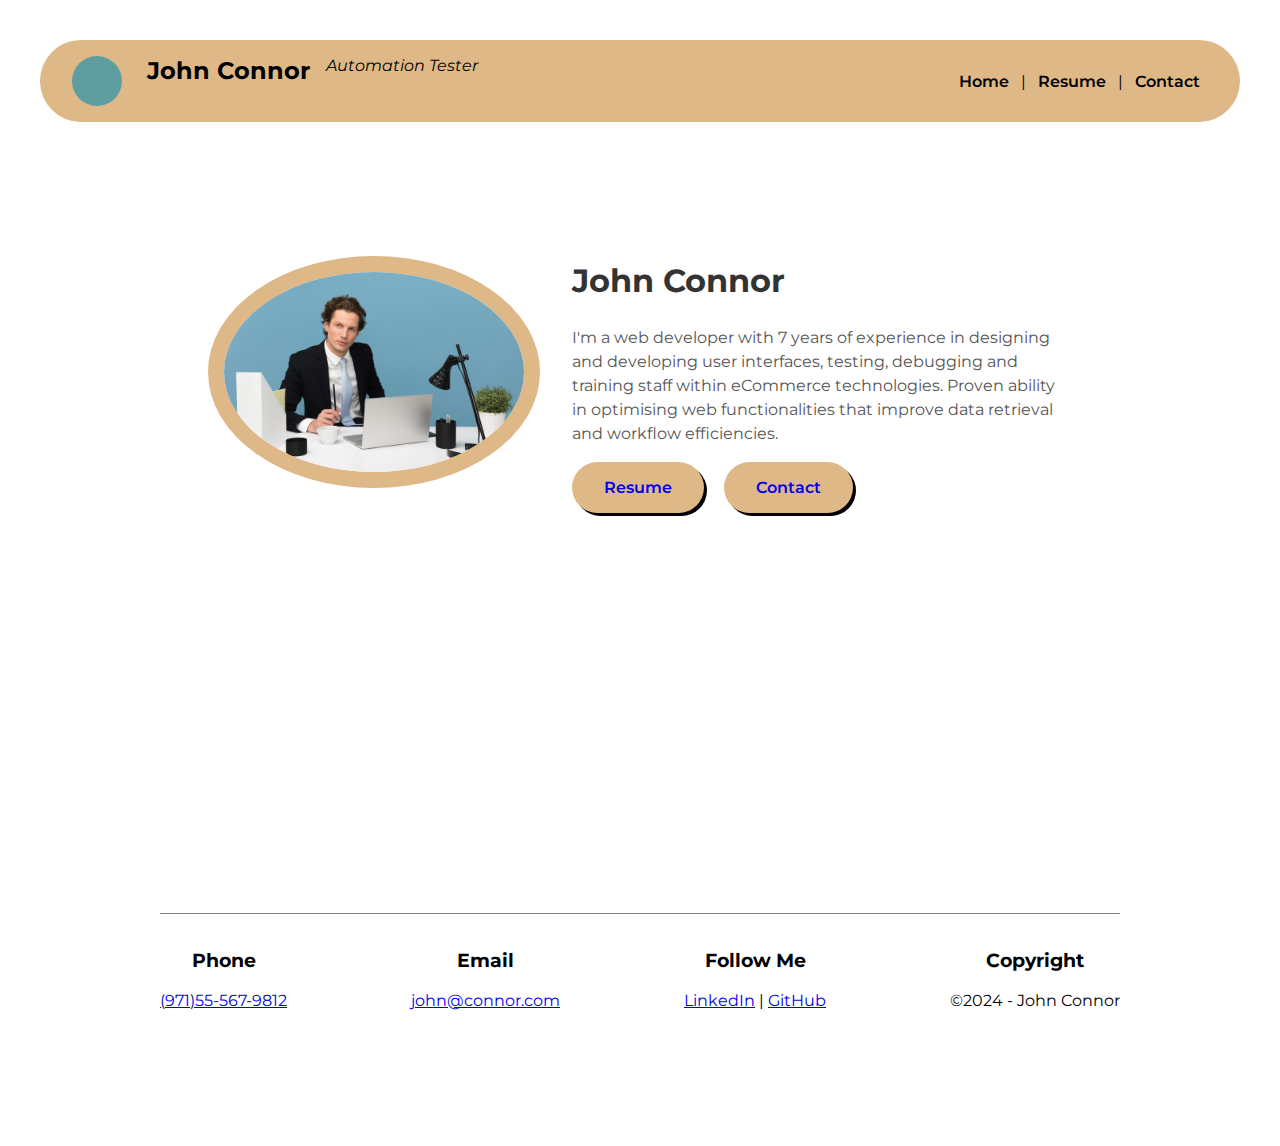
<file: index.html>
<!DOCTYPE html>
<html lang="en">
<head>
    <meta charset="UTF-8">
    <meta name="viewport" content="width=device-width, initial-scale=1.0">
    <link rel="preconnect" href="https://fonts.googleapis.com" />
    <link rel="preconnect" href="https://fonts.gstatic.com" crossorigin />
    <link rel="stylesheet"
      href="https://fonts.googleapis.com/css2?family=Montserrat:wght@100;200;300;400;500;600;700;800;900&display=swap" />
    <title>John Connor | Profile Page </title>
    <link rel="stylesheet" href="./resume-style.css">
</head>
<body>
    <header>
        <div class="title" >
            <span></span>
            <h2>John Connor</h2>
            <em>Automation Tester</em>
        </div>
        <nav>
            <a href="index.html">Home</a> |
            <a href="resume.html">Resume</a> |
            <a href="contact.html">Contact</a>
        </nav>
    </header>
    <main class="home">
        <section class="profile">
            <div class="profile-pic">
                <img src="./John Connor.jpg" alt="profile photo">
            </div>
            <div class="description">
                <h2>John Connor</h2>
                <p>
                    I'm a web developer with 7 years of experience in designing and developing user interfaces, testing, debugging and training staff within eCommerce technologies. Proven ability in optimising web functionalities that improve data retrieval and workflow efficiencies.
                </p>
                <div class="button">
                    <a href="resume.html">Resume</a>
                    <a href="contact.html">Contact</a>
                </div>
            </div>
        </section>
        <footer>
            <div>
                <h3>Phone</h3>
                <p> <a href="tel: +971-55-567-9812">(971)55-567-9812</a> </p>
            </div>
            <div>
                <h3>Email</h3>
                <p><a href="mailto: john@connor.com">john@connor.com</a> </p>
            </div>
            <div>
                <h3>Follow Me</h3>
                <p>
                    <a href="https://www.linkedin.com/" target="_blank">LinkedIn</a> |
                    <a href="https://github.com/" target="_blank">GitHub</a>
                </p>
            </div>
            <div>
                <h3>Copyright</h3>
                <p> &copy;2024 - John Connor</p>
            </div>
        </footer>
    </main>
</body>
</html>
</file>
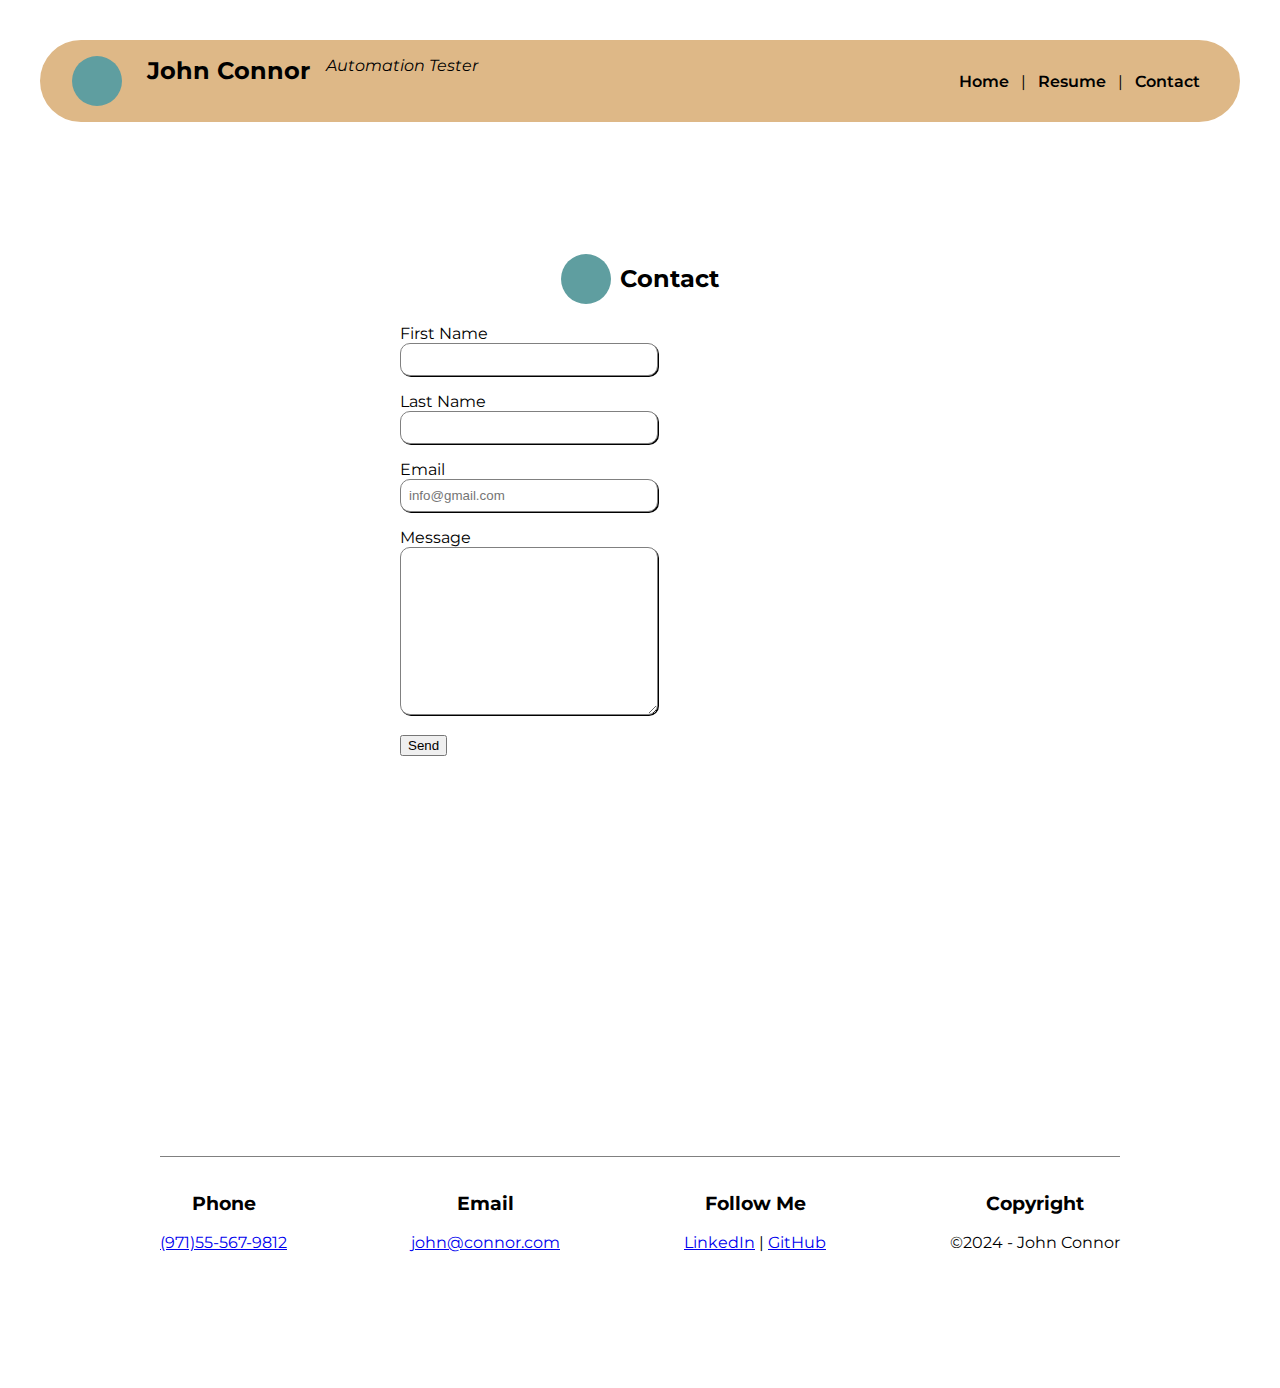
<file: contact.html>
<!DOCTYPE html>
<html lang="en">
<head>
    <meta charset="UTF-8">
    <meta name="viewport" content="width=device-width, initial-scale=1.0">
    <link rel="preconnect" href="https://fonts.googleapis.com" />
    <link rel="preconnect" href="https://fonts.gstatic.com" crossorigin />
    <link rel="stylesheet"
      href="https://fonts.googleapis.com/css2?family=Montserrat:wght@100;200;300;400;500;600;700;800;900&display=swap" />
    <title>Contact</title>
    <link rel="stylesheet" href="./resume-style.css">
</head>


<body>


    <header>
       
        <div class="title" >
            <span></span>
            <h2>John Connor</h2>
            <em>Automation Tester</em>

        </div>

        <nav>
            <a href="index.html">Home</a> |
            <a href="resume.html">Resume</a> |
            <a href="contact.html">Contact</a> 
        </nav>

    </header>

    <main>
        
        <h2><span></span>Contact</h2>

        <form action="">

            <div class="form-row">
                <label for="firstName">First Name</label>
                <input type="text" name="firstName" id="firstName" required>
            </div>

            <div class="form-row">
                <label for="lastName">Last Name</label>
                <input type="text" name="lastName" id="lastName" required>
            </div>

            <div class="form-row">
                <label for="email">Email</label>
                <input type="email" name="email" id="email" required placeholder="info@gmail.com">
            </div>

            <div class="form-row">
                <label for="message">Message</label>

                <textarea name="message" id="message" rows="10" cols="20"></textarea>
            </div>

            <button type="submit">Send</button>

        </form>

        <footer>

            <div>
                <h3>Phone</h3>
                <p> <a href="tel: +971-55-567-9812">(971)55-567-9812</a> </p>
            </div>
    
    
            <div>
                <h3>Email</h3>
    
                <p><a href="mailto: john@connor.com">john@connor.com</a> </p>
            </div>
    
            <div>
                <h3>Follow Me</h3>
    
                <p>
                    <a href="https://www.linkedin.com/" target="_blank">LinkedIn</a> |
                    <a href="https://github.com/" target="_blank">GitHub</a>
                    
                </p>
            </div>
    
            <div>
                <h3>Copyright</h3>
                <p> &copy;2024 - John Connor</p>
            </div>   
    
        </footer>

    </main>
    
</body>
</html>
</file>
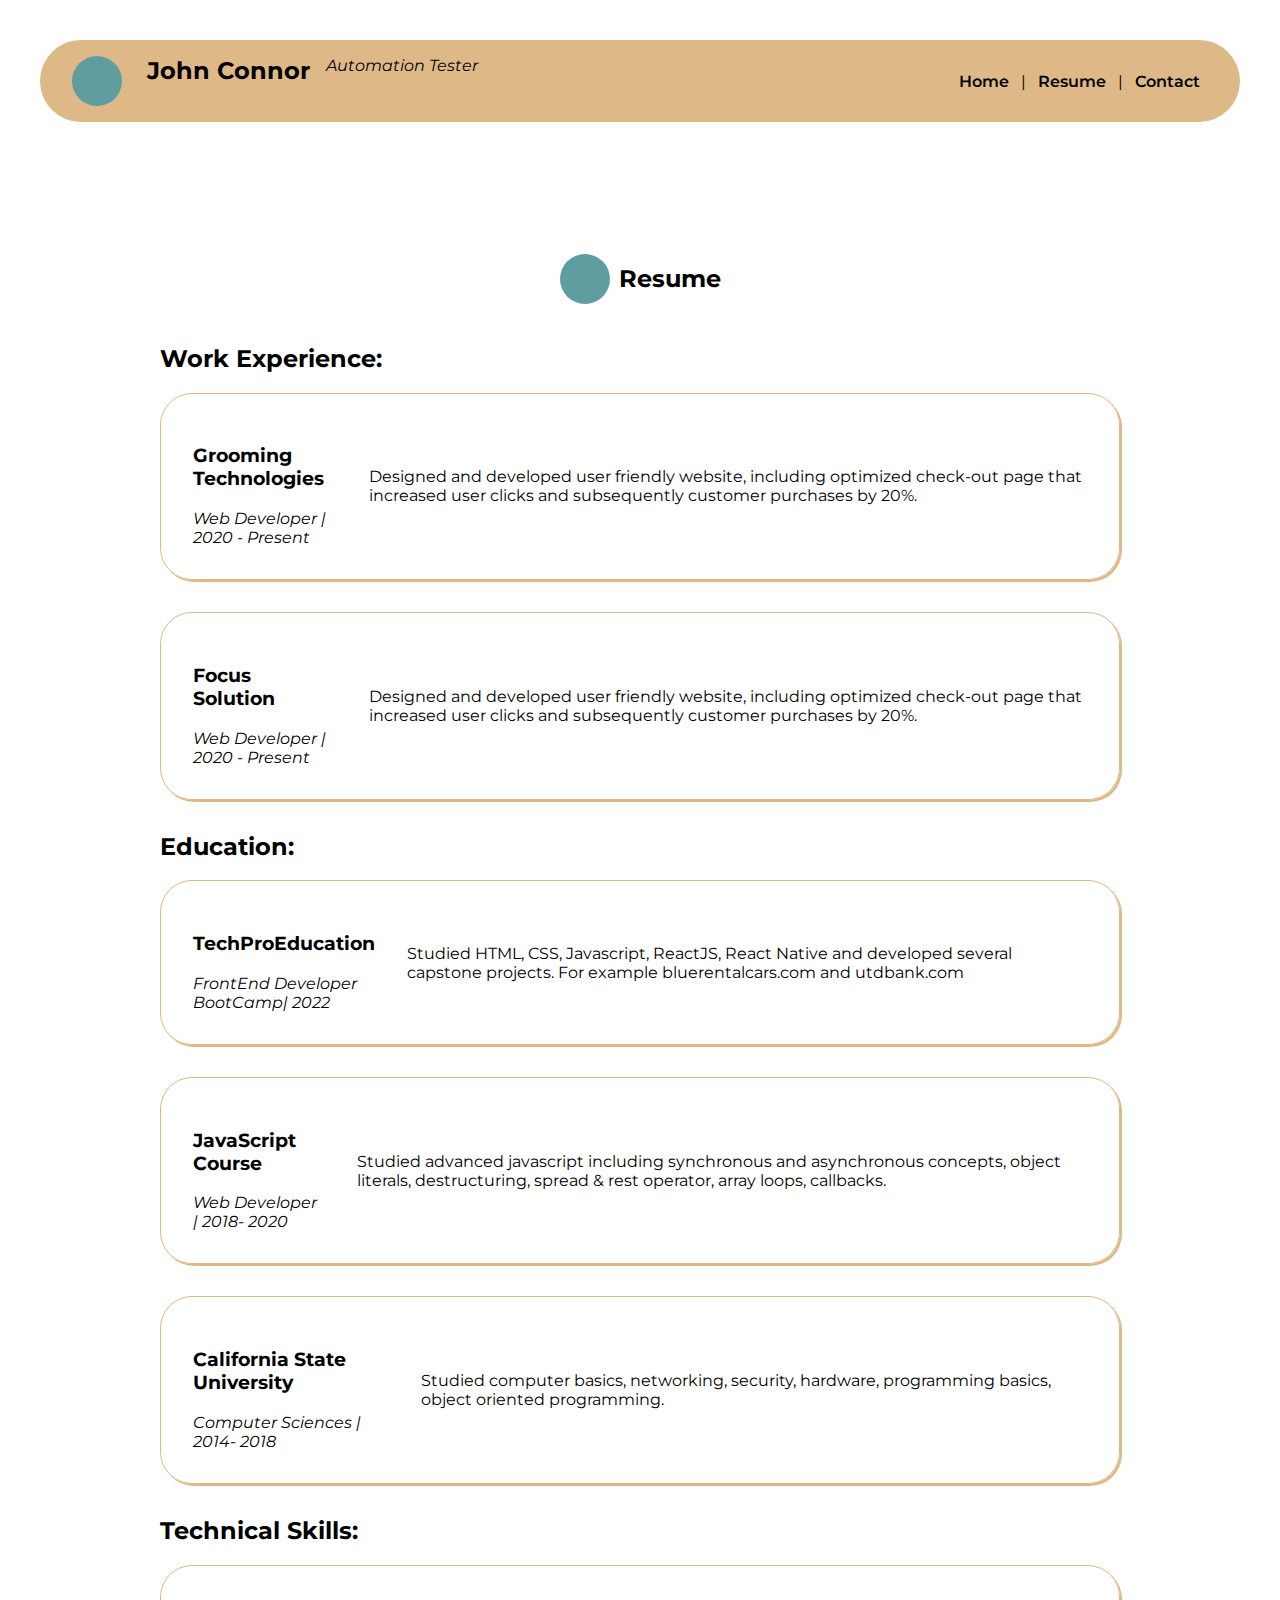
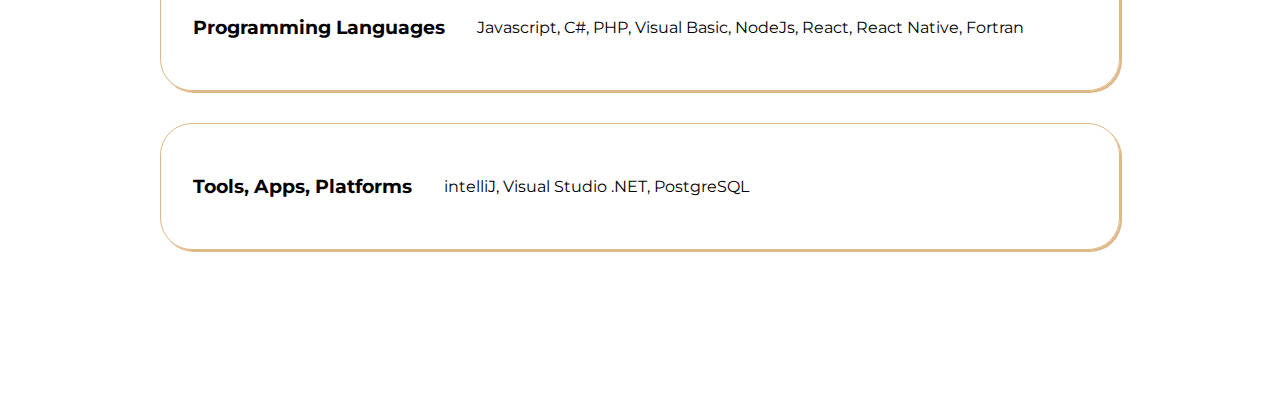
<file: resume.html>
<!DOCTYPE html>
<html lang="en">
<head>
    <meta charset="UTF-8">
    <meta name="viewport" content="width=device-width, initial-scale=1.0">
    <link rel="preconnect" href="https://fonts.googleapis.com" />
    <link rel="preconnect" href="https://fonts.gstatic.com" crossorigin />
    <link rel="stylesheet"
      href="https://fonts.googleapis.com/css2?family=Montserrat:wght@100;200;300;400;500;600;700;800;900&display=swap" />
    <title>Resume | John Connor</title>
    <link rel="stylesheet" href="./resume-style.css">
</head>



<body>

    <header>
       
        <div class="title" >
            <span></span>
            <h2>John Connor</h2>
            <em>Automation Tester</em>

        </div>

        <nav>
            <a href="index.html">Home</a> |
            <a href="resume.html">Resume</a> |
            <a href="contact.html">Contact</a> 
        </nav>

    </header>

    <main>
        <h2><span></span>Resume</h2>

        <section>

            <h2>Work Experience:</h2>

            <div class="card">

                <div class="left">
                    <h3>Grooming Technologies</h3>
                    <em>Web Developer | 2020 - Present</em>

                </div>

                <div class="right">
                    Designed and developed user friendly website, including optimized check-out page that increased user clicks and subsequently customer purchases by 20%.
                </div>

            </div>


            <div class="card">

                <div class="left">
                    <h3>Focus Solution</h3>
                    <em>Web Developer | 2020 - Present</em>

                </div>

                <div class="right">
                    Designed and developed user friendly website, including optimized check-out page that increased user clicks and subsequently customer purchases by 20%.
                </div>

            </div>

            <h2>Education:</h2>

            <div class="card">

                <div class="left">
                    <h3>TechProEducation</h3>
                    <em>FrontEnd Developer BootCamp| 2022</em>

                </div>

                <div class="right">
                    Studied HTML, CSS, Javascript, ReactJS, React Native and developed several capstone projects. For example bluerentalcars.com and utdbank.com
                </div>

            </div>
            <div class="card">

                <div class="left">
                    <h3>JavaScript Course</h3>
                    <em>Web Developer | 2018- 2020</em>

                </div>

                <div class="right">
                    Studied advanced javascript including synchronous and asynchronous concepts, object literals, destructuring, spread & rest operator, array loops, callbacks.
                </div>

            </div>

            <div class="card">

                <div class="left">
                    <h3>California State University</h3>
                    <em>Computer Sciences | 2014- 2018</em>

                </div>

                <div class="right">
                    Studied computer basics, networking, security, hardware, programming basics, object oriented programming.
                </div>

            </div>

            <h2>Technical Skills:</h2>
            <div class="card">

                <div class="left">
                    <h3>Programming Languages</h3>

                </div>

                <div class="right">
                    Javascript, C#, PHP, Visual Basic, NodeJs, React, React Native, Fortran
                </div>

            </div>

            <div class="card">

                <div class="left">
                    <h3>Tools, Apps, Platforms</h3>

                </div>

                <div class="right">
                    intelliJ, Visual Studio .NET, PostgreSQL
                </div>

            </div>


           



        </section>



    </main>



    
</body>
</html>
</file>
<file: resume-style.css>
body{

    font-family: "Montserrat", sans-serif;
    padding: 2rem;
 
}

header{
    display: flex;
    flex-direction: row;
    justify-items: center;
    justify-content: space-between;
    align-items: center;
    background-color: burlywood;
    border-radius: 5rem;
    padding: 1rem 2rem;
    flex-wrap: wrap;
    margin-bottom: 2rem;
}

.title{
    display: flex;
    justify-items: center;
    gap: 1rem;
}

header h2{
    margin: 0;
    display: inline;
}

.title span{
    width: 50px;
    height: 50px;
    background-color: cadetblue;
    border-radius: 50%;
    display: inline-block;
} 

.title h2 {
    margin: 0;
    font-weight: 700;
}


.title em {
    font-style: italic;
    color: black
}


header nav a{
    text-decoration: none;
    font-weight: 600;
    color: black;
    margin: 0 0.5rem;
}

header nav a:hover{
    color: cadetblue;
}

main{
    display: flex;
    flex-direction: column;
    align-items: center;
    padding: 5rem 10%;
}

.profile {
    display: flex;
    align-items: center;
    gap: 2rem;
    text-align: left;
}


main .profile-pic img{
    width: 300px;
    height: 200px;
    border-radius: 50%;
    /* overflow: hidden; */
    border: 1rem solid burlywood;
}

.description h2 {
    font-size: 2rem;
    font-weight: 700;
    color: #333;
}

.description p {
    max-width: 500px;
    line-height: 1.5;
    color: #555;
}

.buttons {
    margin-top: 1rem;
}



.button a{
    display: inline-block;
    background-color: burlywood;
    padding: 1rem 2rem;
    border-radius: 5rem;
    text-decoration: none;
    font-weight: 600;
    box-shadow: 3px 3px black;
    margin-right:  1rem;
    cursor: pointer;
}

.button a:hover{
    /* color: cadetblue; */

    background-color: cadetblue;
    color: white;
}

footer{
    display: flex;
    justify-content: space-between;
    border-top: 1px solid gray;
    flex-wrap: wrap;
    margin-top: 400px;
    padding-top: 1rem;
    width: 100%;
    text-align: center;
}

h2{
    display: flex;
    justify-items: center;
    align-items: center;
}

.card{
    display: flex;
    align-items: center;
    border: 1px solid burlywood;
    border-radius: 2rem;
    gap: 2rem;
    padding: 2rem;
    margin-bottom: 2rem;
    box-shadow: 2px 2px burlywood;
    /* flex-wrap: nowrap;
    overflow-wrap: break-word; */

}

span{
    width: 50px;
    height: 50px;
    background-color: cadetblue;
    border-radius: 50%;
    display: inline-block;
    margin-right: 9px;
} 

.form-row{
    margin-bottom: 1rem;
}

label{
    display: block;
}

form{
    width: 50%;
}

input , textarea{
    width: 50%;
    padding: 0.5rem;
    border: 1px solid gray;
    border-radius: 10px;
    box-shadow: 1px 1px;
}
</file>
